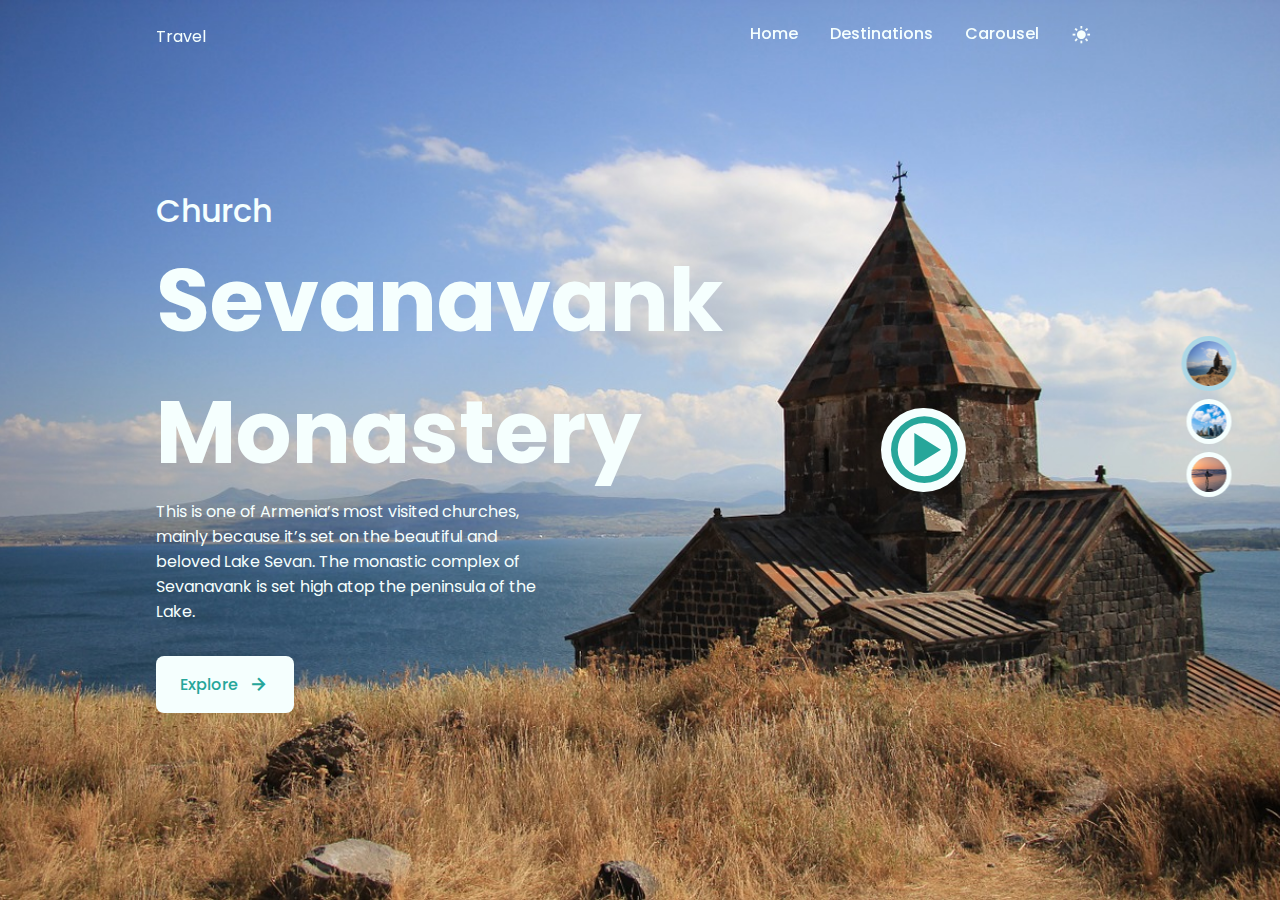
<file: index.html>
<!DOCTYPE html>
    <html lang="en">
    <head>
        <meta charset="UTF-8">
        <meta name="viewport" content="width=device-width, initial-scale=1.0">

        <link rel="icon" type="image/ico" href="/assets/img/armenian-church.jpg">

        <!--========== BOX ICONS ==========-->
        <link rel="stylesheet" href="https://cdn.jsdelivr.net/npm/boxicons@latest/css/boxicons.min.css">

        <!--========== SWIPER CSS ==========-->
        <link rel="stylesheet" href="assets/css/swiper-bundle.min.css">

        <!--========== CSS ==========-->
        <link rel="stylesheet"  type = "text/css"  href="assets/css/styles.css">
        <link id="light" rel="stylesheet" href="">

        <title>Landing Page Countries</title>
    </head>
    <body>
        <!--========== HEADER ==========-->
        <header class="header">
            <nav class="nav bd-container">
                <a href="#" class="nav__logo">Travel</a>
                
                <div class="nav__menu" id="nav-menu">
                    <ul class="nav__list">
                        <li class="nav__item"><a href="#" class="nav__link">Home</a></li>
                        <li class="nav__item"><a href="#" class="nav__link">Destinations</a></li>
                        <li class="nav__item"><a href="/carousel.html" class="nav__link">Carousel</a></li>
                        <li id="light__mode" class="nav__item"><a href="#" class="nav__link light__mode"><i class='bx bxs-sun'></i></a></li>
                    </ul>
                </div>
                
                <div class="nav__toggle" id="nav-toggle">
                    <i class='bx bx-menu'></i>
                </div>
            </nav>
        </header>

        <!--========== MAIN ==========-->
        <main class='main'>
            <div class="swiper-container gallery-top">
                <div class="swiper-wrapper">
                    <!--========== ISLANDS 1 ==========-->
                    <section class="islands swiper-slide">
                        <img src="assets/img/armenian-church.jpg" alt="" class="islands__bg">

                        <div class="islands__container bd-container">
                            <div class="islands__data">
                                <h2 class="islands__subtitle">Church</h2>
                                <h1 class="islands__title">Sevanavank Monastery</h1>
                                <p class="islands__description">This is one of Armenia’s most visited churches, mainly because it’s set on the beautiful and beloved Lake Sevan. The monastic complex of Sevanavank is set high atop the peninsula of the Lake.</p>
                                <a href="#" class="islands__button">Explore <i class='bx bx-right-arrow-alt islands__button-icon'></i></a>
                            </div>

                            <div class="islands__video">
                                <div class="islands__video-content">
                                    <i class='bx bx-play-circle islands__video-icon'></i>
                                </div>
                            </div> 
                        </div>
                    </section>
        
                    <!--========== ISLANDS 2 ==========-->
                    <section class="islands swiper-slide">
                        <img src="assets/img/nyc.jpeg" alt="" class="islands__bg">

                        <div class="islands__container bd-container">
                            <div class="islands__data">
                                <h2 class="islands__subtitle">City</h2>
                                <h1 class="islands__title">NYC</h1>
                                <p class="islands__description">New York, is the most populous city in the United States. With an estimated 2019 population of 8,336,817 distributed over about 302.6 square miles (784 km2)</p>
                                <a href="#" class="islands__button">Explore <i class='bx bx-right-arrow-alt islands__button-icon'></i></a>
                            </div>

                            <div class="islands__video">
                                <div class="islands__video-content">
                                    <i class='bx bx-play-circle islands__video-icon'></i>
                                </div>
                            </div>  
                        </div>
                    </section>
                    
                    <!--========== ISLANDS 3 ==========-->
                    <section class="islands swiper-slide">
                        <img src="assets/img/sunset.webp" alt="" class="islands__bg">

                        <div class="islands__container bd-container">
                            <div class="islands__data">
                                <h2 class="islands__subtitle">Beach</h2>
                                <h1 class="islands__title">Manhattan Beach</h1>
                                <p class="islands__description">Manhattan Beach is a city in southwestern Los Angeles County, California, United States, on the Pacific coast south of El Segundo, and north of Hermosa Beach.</p>
                                <a href="#" class="islands__button">Explore <i class='bx bx-right-arrow-alt islands__button-icon'></i></a>
                            </div>

                            <div class="islands__video">
                                <div class="islands__video-content">
                                    <i class='bx bx-play-circle islands__video-icon'></i>
                                </div>
                            </div>  
                        </div>
                    </section>

                    <!--========== ISLANDS POPUP ==========-->
                    <div class="islands__popup" id="popup">
                        <div>
                            <div class="islands__popup-close" id="popup-close">
                                <i class='bx bx-x'></i>
                            </div>
            
                            <iframe class="islands__popup-video" src="https://www.youtube.com/embed/CC0ywOEAsIE" frameborder="0" allow="accelerometer; autoplay; clipboard-write; encrypted-media; gyroscope; picture-in-picture" allowfullscreen></iframe>
                        </div>
                    </div>
                </div>
            </div>

            <!--========== CONTROLS ==========-->
            <div class="controls gallery-thumbs">
                <div class="controls__container swiper-wrapper">
                    <img src="assets/img/armenian-church.jpg" alt="armenian-church" class="controls__img swiper-slide">
                    <img src="assets/img/nyc.jpeg" alt="nyc" class="controls__img swiper-slide">
                    <img src="assets/img/sunset.webp" alt="sunset" class="controls__img swiper-slide">
                </div>
            </div>
        </main>

        <!--========== GSAP ==========-->
        <script src="assets/js/gsap.min.js"></script>

        <!--========== SWIPER JS ==========-->
        <script src="assets/js/swiper-bundle.min.js"></script>

        <!--========== MAIN JS ==========-->
        <script src="assets/js/main.js"></script>
    </body>
</html>
</file>
<file: assets/css/styles.css>
/*===== GOOGLE FONTS =====*/
@import url('https://fonts.googleapis.com/css2?family=Poppins:wght@400;500;600&display=swap');
/*===== VARIABLES CSS =====*/

@import url("https://fonts.googleapis.com/css2?family=Montserrat:wght@500;600;700;800&display=swap");


:root {
  --header-height: 3rem;
  /*========== Colors ==========*/
  --first-color: #26a69a;
  --first-color-lighter: #ecf3f2;
  --title-color: #11443f;
  --text-color: #5b7b78;
  --body-color: #f5fffe;
  /*========== Font and typography ==========*/
  --body-font: 'Poppins', sans-serif;
  --biggest-font-size: 3rem;
  --big-font-size: 1.25rem;
  --normal-font-size: 0.938rem;
  /*========== Font weight ==========*/
  --font-medium: 500;
  --font-semi-bold: 600;
  /*========== z index ==========*/
  --z-tooltip: 10;
  --z-fixed: 100;

  --card-width: 200px;
  --card-height: 300px;

  --card-transition-duration: 800ms;
  --card-transition-easing: ease;

}

@media screen and (min-width: 1024px) {
  :root {
    --biggest-font-size: 5.5rem;
    --big-font-size: 2rem;
    --normal-font-size: 1rem;

  }
}

/*========== BASE ==========*/
*,
::before,
::after {
  box-sizing: border-box;
}

body {
  margin: 0;
  font-family: var(--body-font);
  font-size: var(--normal-font-size);
  background-color: var(--body-color);
  color: var(--text-color);
  
}

h1,
h2,
ul,
p {
  margin: 0;
}

ul {
  padding: 0;
  list-style: none;
}

a {
  text-decoration: none;
}

img {
  max-width: 100%;
  height: auto;
}

/*========== LAYOUT ==========*/
.main {
  position: relative;
}

.bd-container {
  max-width: 968px;
  margin-left: 1.5rem;
  margin-right: 1.5rem;
}

/*========== HEADER ==========*/
.header {
  width: 100%;
  position: fixed;
  top: 0;
  left: 0;
  z-index: var(--z-fixed);
}

/*========== NAV ==========*/
.nav {
  max-width: 968px;
  height: var(--header-height);
  display: flex;
  justify-content: space-between;
  align-items: center;
}

@media screen and (max-width: 768px) {
  .nav__menu {
    position: fixed;
    top: -100%;
    left: 0;
    right: 0;
    width: 90%;
    margin: 0 auto;
    text-align: center;
    padding-top: 1.5rem;
    background-color: var(--first-color-lighter);
    border-radius: 1rem;
    transition: 0.4s;
  }
}

.nav__logo,
.nav__toggle {
  color: var(--body-color);
}

.nav__link {
  color: var(--first-color-dark);
  font-weight: var(--font-medium);
}

.nav__link:hover {
  color: rgb(228, 224, 224);
  transition: border-bottom;
  transition-delay: 0.1s;
}

.nav__item {
  margin-bottom: 1.5rem;
}

.nav__toggle {
  font-size: 1.2rem;
  cursor: pointer;
}

.nav__list .light__mode {
  /*   color:red; */
  font-size: 1.3em;
}

/* Show menu */
.show-menu {
  top: calc(var(--header-height) + 1rem);
}

/*========== INLANDS ==========*/
.islands {
  height: 100vh;
  position: relative;
}

.islands__bg {
  position: absolute;
  top: 0;
  left: 0;
  width: 100%;
  height: 100vh;
  object-fit: cover;
  object-position: center;
}

.islands__container {
  position: relative;
  height: 100%;
  display: grid;
  grid-template-columns: 2fr 0.25fr;
  align-content: center;
}

.islands__subtitle,
.islands__title,
.islands__description {
  color: var(--body-color);
}

.islands__subtitle {
  font-size: var(--big-font-size);
  font-weight: var(--font-medium);
}

.islands__title {
  font-size: var(--biggest-font-size);
}

.islands__description {
  margin-bottom: 1rem;
}

.islands__button {
  display: inline-flex;
  align-items: center;
  padding: 1rem 1.5rem;
  background-color: var(--body-color);
  color: var(--first-color);
  border-radius: 0.5rem;
  font-weight: var(--font-medium);
}

.islands__button:hover {
  background-color: var(--first-color-lighter);
}

.islands__button-icon {
  font-size: 1.5rem;
  margin-left: 0.5rem;
}

.islands__video {
  display: flex;
  align-items: flex-end;
  padding-bottom: 0.75rem;
}

.islands__video-content {
  display: inline-flex;
  padding: 0.15rem;
  background-color: var(--body-color);
  border-radius: 50%;
  cursor: pointer;
}

.islands__video-icon {
  font-size: 3rem;
  color: var(--first-color);
}

.islands__popup {
  display: none;
  position: absolute;
  left: 50%;
  top: 50%;
  transform: translate(-50%, -50%);
  background-color: var(--first-color-lighter);
  padding: 1rem 0.75rem;
  border-radius: 1rem;
}

.islands__popup-close {
  position: absolute;
  top: -0.75rem;
  right: -0.75rem;
  display: inline-flex;
  padding: 0.35rem;
  background-color: var(--first-color);
  color: var(--first-color-lighter);
  font-size: 1.2rem;
  border-radius: 50%;
  cursor: pointer;
}

/* Show popup*/
.show-popup {
  display: block;
}

/* Controls */
.controls {
  position: absolute;
  top: 20rem;
  right: 0%;
  transform: translateX(-50%);
  padding: 0.25rem 0.5rem;
  /*  background-color: var(--body-color); */
  border-radius: 0.75rem;
  z-index: var(--z-tooltip);
  overflow: hidden;
}

.controls__img {
  width: 35px;
  height: 35px;
  border-radius: 50%;
  cursor: pointer;
  border: 5px solid var(--body-color);
  margin-top: 0.5em;
}

.controls__container {
  display: flex;
  flex-direction: column;
  align-items: center;
}

/* Active controls */
.swiper-slide-thumb-active {
  width: 45px;
  height: 45px;
  border: 5px solid lightblue;
}



/* SLIDER COMPONENT */
.app-wrapper{
  width: 100%;
  height: 100vh;
  display: flex;
  justify-content: center;
  align-items: center;
  background: rgba(0, 0, 0, 0.349);
  overflow: hidden;
}
button {
  border: none;
  background: none;
  cursor: pointer;
}
button:focus {
  outline: none;
  border: none;
}
.app {
  position: relative;
  width: 100%;
  height: 100vh;
  display: flex;
  justify-content: center;
  align-items: center;
}
.app__bg {
  position: absolute;
  width: 100%;
  height: 100%;
  z-index: -5;
  filter: blur(8px);
  pointer-events: none;
  user-select: none;
  overflow: hidden;
}
.app__bg::before {
  content: "";
  position: absolute;
  left: 0;
  top: 0;
  width: 100%;
  height: 100%;
  background: #000;
  z-index: 1;
  opacity: 0.8;
}
.app__bg__image {
  position: absolute;
  left: 50%;
  top: 50%;
  transform: translate(-50%, -50%) translateX(var(--image-translate-offset, 0));
  width: 180%;
  height: 180%;
  transition: transform 1000ms ease, opacity 1000ms ease;
  overflow: hidden;
}
.app__bg__image img {
  width: 100%;
  height: 100%;
  object-fit: cover;
}
.app__bg__image.current--image {
  opacity: 1;
  --image-translate-offset: 0;
}
.app__bg__image.previous--image, .app__bg__image.next--image {
  opacity: 0;
}
.app__bg__image.previous--image {
  --image-translate-offset: -25%;
}
.app__bg__image.next--image {
  --image-translate-offset: 25%;
}
.cardList {
  position: absolute;
  width: calc(3 * var(--card-width));
  height: 100%;
}
.cardList__btn {
  --btn-size: 35px;
  width: var(--btn-size);
  height: var(--btn-size);
  position: absolute;
  top: 50%;
  transform: translateY(-50%);
  z-index: 100;
}
.cardList__btn.btn--left {
  left: -5%;
} 
.cardList__btn.btn--right {
  right: -5%;
}
.cardList__btn .icon {
  width: 100%;
  height: 100%;
}
.cardList__btn .icon svg {
  width: 100%;
  height: 100%;
}
 svg:hover {
  transition: 0.5s ease-in-out;
  transform:  scale(1.5);
}
.cardList .cards__wrapper {
  position: relative;
  width: 100%;
  height: 100%;
  perspective: 1000px;
}

.card {
  --card-translateY-offset: 100vh;
  position: absolute;
  left: 50%;
  top: 50%;
  transform: translate(-50%, -50%) translateX(var(--card-translateX-offset)) translateY(var(--card-translateY-offset)) rotateY(var(--card-rotation-offset)) scale(var(--card-scale-offset));
  display: inline-block;
  width: var(--card-width);
  height: var(--card-height);
  transition: transform var(--card-transition-duration) var(--card-transition-easing);
  user-select: none;
}
.card::before {
  content: "";
  position: absolute;
  left: 0;
  top: 0;
  width: 100%;
  height: 100%;
  background: #000;
  z-index: 1;
  transition: opacity var(--card-transition-duration) var(--card-transition-easing);
  opacity: calc(1 - var(--opacity));
}
.card__image {
  position: relative;
  width: 100%;
  height: 100%;
}
.card__image img {
  border-radius: 5px;
  position: absolute;
  left: 0;
  top: 0;
  width: 100%;
  height: 100%;
  object-fit: cover;
}
.card.current--card {
  --current-card-rotation-offset: 0;
  --card-translateX-offset: 0;
  --card-rotation-offset: var(--current-card-rotation-offset);
  --card-scale-offset: 1.2;
  --opacity: 0.8;
}
.card.previous--card {
  --card-translateX-offset: calc(-1 * var(--card-width) * 1.1);
  --card-rotation-offset: 25deg;
}
.card.next--card {
  --card-translateX-offset: calc(var(--card-width) * 1.1);
  --card-rotation-offset: -25deg;
}
.card.previous--card, .card.next--card {
  --card-scale-offset: 0.9;
  --opacity: 0.4;
}
.infoList {
  position: absolute;
  width: calc(3 * var(--card-width));
  height: var(--card-height);
  pointer-events: none;
}
.infoList .info__wrapper {
  position: relative;
  width: 100%;
  height: 100%;
  display: flex;
  justify-content: flex-start;
  align-items: flex-end;
  perspective: 1000px;
  transform-style: preserve-3d;
}
.info {
  margin-bottom: calc(var(--card-height) / 8);
  margin-left: calc(var(--card-width) / 1.5);
  transform: translateZ(2rem);
  transition: transform var(--card-transition-duration) var(--card-transition-easing);
}
.info .text {
  position: relative;
  font-family: "Montserrat";
  font-size: calc(var(--card-width) * var(--text-size-offset, 0.2));
  white-space: nowrap;
  color: #fff;
  width: fit-content;
}
.info .name, .info .location {
  text-transform: uppercase;
}
.info .location {
  font-weight: 800;
}
.info .location {
  --mg-left: 40px;
  --text-size-offset: 0.12;
  font-weight: 600;
  margin-left: var(--mg-left);
  margin-bottom: calc(var(--mg-left) / 2);
  padding-bottom: 0.8rem;
}
.info .location::before, .info .location::after {
  content: "";
  position: absolute;
  background: #fff;
  left: 0%;
  transform: translate(calc(-1 * var(--mg-left)), -50%);
}
.info .location::before {
  top: 50%;
  width: 20px;
  height: 5px;
}
.info .location::after {
  bottom: 0;
  width: 60px;
  height: 2px;
}
.info .description {
  --text-size-offset: 0.065;
  font-weight: 500;
}
.info.current--info {
  opacity: 1;
  display: block;
}
.info.previous--info, .info.next--info {
  opacity: 0;
  display: none;
}
.loading__wrapper {
  position: fixed;
  left: 0;
  top: 0;
  width: 100%;
  height: 100%;
  display: flex;
  flex-direction: column;
  justify-content: center;
  align-items: center;
  background: #000;
  z-index: 200;
}
.loading__wrapper .loader--text {
  color: #fff;
  font-family: "Montserrat";
  font-weight: 500;
  margin-bottom: 1.4rem;
}
.loading__wrapper .loader {
  position: relative;
  width: 200px;
  height: 2px;
  background: rgba(255, 255, 255, 0.25);
}
.loading__wrapper .loader span {
  position: absolute;
  left: 0;
  top: 0;
  width: 100%;
  height: 100%;
  background: red;
  transform: scaleX(0);
  transform-origin: left;
}
@media only screen and (min-width: 800px) {
  :root {
    --card-width: 250px;
    --card-height: 400px;
  }
}
/*========== MEDIA QUERIES ==========*/
/* For small devices */
@media screen and (max-width: 320px) {
  .bd-container {
    margin-left: 1rem;
    margin-right: 1rem;
  }
  .controls__container {
    column-gap: 0.25rem;
  }
  .islands__popup-video {
    width: 230px;
    height: 100px;
  }
}

@media screen and (min-width: 768px) {
  .nav {
    height: calc(var(--header-height) + 1.5rem);
  }
  .nav__list {
    display: flex;
  }
  .nav__item {
    margin-right: 2rem;
    margin-bottom: 0;
  }
  .nav__link {
    color: var(--body-color);
  }
  .nav__toggle {
    display: none;
  }
  .islands__container {
    grid-template-columns: repeat(2, 1fr);
  }
  .islands__description {
    padding-right: 5rem;
    margin-bottom: 2rem;
  }
  .islands__video {
    justify-content: center;
    align-items: center;
    padding: 0;
  }
  .islands__video-icon {
    font-size: 5rem;
  }
  .islands__video-icon:hover {
    animation: scaleIn 2s linear infinite;
    -webkit-transition: animation 2s;
  }
  @keyframes scaleIn {
    from {
      transform: scale(0.5, 0.5);
      opacity: 0.9;
    }
    to {
      transform: scale(1.5, 1.5);
      opacity: 0.5;
    }
  }

  .islands__popup-video {
    width: 500px;
    height: 250px;
  }
  .islands__popup-close {
    font-size: 1.5rem;
  }
  .controls {
    padding: 0.5rem;
    border-radius: 1.25rem;
  }
  .controls__container {
    column-gap: 1.5rem;
  }
  .controls__img {
    width: 45px;
    height: 45px;
    border-radius: 50%;
  }
  .swiper-slide-thumb-active {
    width: 55px;
    height: 55px;
  }
}

@media screen and (min-width: 1024px) {
  .bd-container {
    margin-left: auto;
    margin-right: auto;
  }
  .islands__description {
    padding-right: 11rem;
  }
}

/* For tall screens on mobiles y desktop*/
@media screen and (min-height: 721px) {
  .islands {
    height: 100vh;
  }
}
</file>
